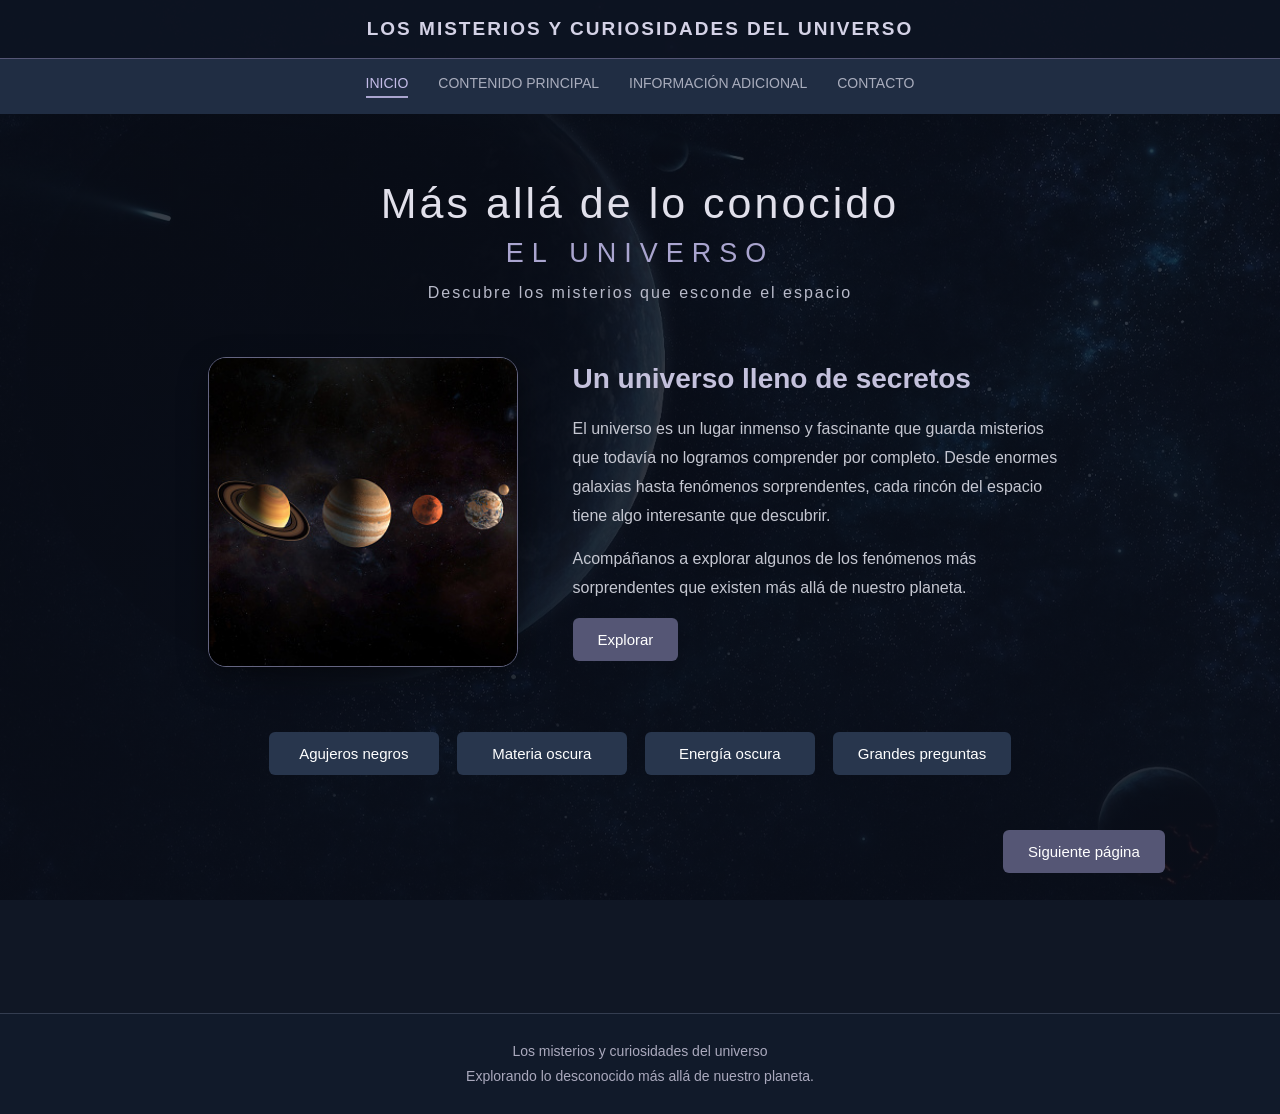
<file: index.html>
<!DOCTYPE html>
<html lang="es">

<head>
    <meta charset="UTF-8">
    <meta name="viewport" content="width=device-width, initial-scale=1.0">
    <title>Los misterios y curiosidades del universo</title>
    <link rel="stylesheet" href="codigoaaron.css">
</head>

<body>

    <header>
        <h2>LOS MISTERIOS Y CURIOSIDADES DEL UNIVERSO</h2>
    </header>

    <nav>
        <span id="nav1" class="activo">Inicio</span>
        <span id="nav2">Contenido principal</span>
        <span id="nav3">Información adicional</span>
        <span id="nav4">Contacto</span>
    </nav>

    <!-- PÁGINA 1: INICIO -->
    <section id="inicio" class="pagina activa">

        <div class="titulo">
            <h1>Más allá de lo conocido</h1>
            <h2>EL UNIVERSO</h2>
            <p>Descubre los misterios que esconde el espacio</p>
        </div>

        <div class="presentacion">
            <img src="img/planeta.jpg" alt="Planeta en el espacio">

            <div class="introduccion">
                <h2>Un universo lleno de secretos</h2>
                <p>
                    El universo es un lugar inmenso y fascinante que guarda
                    misterios que todavía no logramos comprender por completo.
                    Desde enormes galaxias hasta fenómenos sorprendentes,
                    cada rincón del espacio tiene algo interesante que descubrir.
                </p>
                <p>
                    Acompáñanos a explorar algunos de los fenómenos más
                    sorprendentes que existen más allá de nuestro planeta.
                </p>
                <button class="boton" onclick="cambiarPagina(2)">
                    Explorar
                </button>
            </div>
        </div>

        <div class="temas">
            <button class="boton tema" onclick="mostrarTema('agujeros')">
                Agujeros negros
            </button>

            <button class="boton tema" onclick="mostrarTema('materia')">
                Materia oscura
            </button>

            <button class="boton tema" onclick="mostrarTema('energia')">
                Energía oscura
            </button>

            <button class="boton tema" onclick="mostrarTema('preguntas')">
                Grandes preguntas
            </button>
        </div>

        <div id="agujeros" class="tema-info" hidden>
            <img src="img/agujero-negro.jpg" alt="Agujero negro">
            <div>
                <h2>Agujeros negros</h2>
                <p>
                    Son regiones del espacio donde la gravedad es tan intensa
                    que nada, ni siquiera la luz, puede escapar una vez que
                    cruza su límite llamado horizonte de sucesos.
                </p>
            </div>
        </div>

        <div id="materia" class="tema-info" hidden>
            <img src="img/materia-oscura.jpg" alt="Representación de materia oscura">
            <div>
                <h2>Materia oscura</h2>
                <p>
                    Es una forma de materia que no podemos observar directamente
                    porque no emite luz. Los científicos saben que existe por
                    sus efectos gravitacionales sobre las galaxias.
                </p>
            </div>
        </div>

        <div id="energia" class="tema-info" hidden>
            <img src="img/energia-oscura.jpg" alt="Representación de energía oscura">
            <div>
                <h2>Energía oscura</h2>
                <p>
                    Es el nombre que se le da al fenómeno relacionado con la
                    expansión acelerada del universo. Aunque todavía no se
                    conoce su verdadera naturaleza, es uno de los mayores
                    misterios de la ciencia.
                </p>
            </div>
        </div>

        <div id="preguntas" class="tema-info" hidden>
            <img src="img/galaxia.jpg" alt="Galaxia en el universo">
            <div>
                <h2>Grandes preguntas</h2>
                <p>
                    ¿Cómo comenzó el universo? ¿Qué hay más allá de lo que
                    podemos observar? ¿Estamos solos? Estas preguntas motivan
                    a los científicos a seguir investigando el espacio.
                </p>
            </div>
        </div>

        <div class="navegacion">
            <span></span>
            <button class="boton" onclick="cambiarPagina(2)">
                Siguiente página
            </button>
        </div>

    </section>


    <!-- PÁGINA 2: CONTENIDO PRINCIPAL -->
    <section id="misterios" class="pagina">

        <div class="subtitulo">
            <h1>Los grandes misterios del universo</h1>
            <p>Conoce tres fenómenos que siguen sorprendiendo a la ciencia.</p>
        </div>

        <div class="tarjetas">

            <details class="tarjeta">
                <summary>
                    <img src="img/agujero-negro.jpg" alt="Agujero negro">
                    <h2>Agujeros negros</h2>
                    <span>Descubrir más</span>
                </summary>

                <div class="informacion">
                    <p>
                        Los agujeros negros se forman cuando una gran cantidad
                        de materia queda concentrada en una región muy pequeña.
                    </p>
                    <p>
                        Su gravedad es tan fuerte que ni siquiera la luz puede
                        escapar de ellos. Por eso no podemos verlos directamente.
                    </p>
                    <p>
                        Los científicos los estudian observando cómo afectan
                        a las estrellas y al material que los rodea.
                    </p>
                </div>
            </details>

            <details class="tarjeta">
                <summary>
                    <img src="img/materia-oscura.jpg" alt="Materia oscura">
                    <h2>Materia oscura</h2>
                    <span>Descubrir más</span>
                </summary>

                <div class="informacion">
                    <p>
                        La materia oscura es invisible porque no refleja,
                        absorbe ni emite luz que podamos detectar.
                    </p>
                    <p>
                        Los científicos creen que está presente en grandes
                        cantidades en el universo debido a la fuerza
                        gravitacional que ejerce sobre las galaxias.
                    </p>
                    <p>
                        Aunque todavía no sabemos exactamente de qué está
                        formada, su estudio ayuda a comprender cómo funciona
                        el universo.
                    </p>
                </div>
            </details>

            <details class="tarjeta">
                <summary>
                    <img src="img/energia-oscura.jpg" alt="Energía oscura">
                    <h2>Energía oscura</h2>
                    <span>Descubrir más</span>
                </summary>

                <div class="informacion">
                    <p>
                        La energía oscura es un fenómeno relacionado con la
                        expansión acelerada del universo.
                    </p>
                    <p>
                        Los científicos todavía investigan qué es y cómo
                        funciona, ya que no se conoce su naturaleza exacta.
                    </p>
                    <p>
                        Su descubrimiento cambió la manera en que entendemos
                        la evolución del universo.
                    </p>
                </div>
            </details>

        </div>

        <div class="navegacion">
            <button class="boton" onclick="cambiarPagina(1)">
                Página anterior
            </button>

            <button class="boton" onclick="cambiarPagina(3)">
                Siguiente página
            </button>
        </div>

    </section>


    <!-- PÁGINA 3: INFORMACIÓN ADICIONAL -->
    <section id="curiosidades" class="pagina">

        <div class="subtitulo">
            <h1>Curiosidades del universo</h1>
            <p>Datos sorprendentes que quizá no conocías.</p>
        </div>

        <div class="contenido-curiosidades">

            <div class="texto-curiosidades">
                <h2>¿Sabías que...?</h2>

                <ul>
                    <li>El universo tiene aproximadamente 13 800 millones de años.</li>
                    <li>Existen miles de millones de galaxias.</li>
                    <li>La luz del Sol tarda aproximadamente 8 minutos y 20 segundos en llegar a la Tierra.</li>
                    <li>Existen estrellas mucho más grandes que nuestro Sol.</li>
                </ul>
            </div>

            <img src="img/galaxia.jpg" alt="Galaxia llena de estrellas">

        </div>

        <div class="preguntas">

            <h2>Preguntas que despiertan curiosidad</h2>

            <details class="pregunta">
                <summary>
                    ¿Por qué el espacio es oscuro si existen tantas estrellas?
                </summary>
                <p>
                    Porque el universo tiene una edad limitada y la luz de
                    muchos objetos todavía no ha llegado hasta nosotros.
                    Además, la expansión del universo estira la luz y puede
                    hacer que sea difícil de observar.
                </p>
            </details>

            <details class="pregunta">
                <summary>
                    ¿Qué pasaría si alguien se acercara a un agujero negro?
                </summary>
                <p>
                    Experimentaría efectos de gravedad muy intensos. También
                    el tiempo transcurriría de manera diferente en comparación
                    con alguien que estuviera lejos. Los efectos dependen de
                    la masa y las características del agujero negro.
                </p>
            </details>

            <details class="pregunta">
                <summary>
                    ¿Por qué los planetas no caen directamente al Sol?
                </summary>
                <p>
                    Porque la gravedad del Sol atrae a los planetas, mientras
                    que su movimiento hacia adelante hace que sigan una órbita
                    a su alrededor. Así se mantienen girando en el espacio.
                </p>
            </details>

        </div>

        <div class="dato">
            <img src="img/saturno.jpg" alt="Anillos de Saturno">

            <div>
                <h2>Un dato sorprendente sobre Saturno</h2>
                <p>
                    Saturno es famoso por sus impresionantes anillos, formados
                    principalmente por fragmentos de hielo y roca. Con el paso
                    del tiempo, parte de ese material cae hacia el planeta.
                    Por eso, sus anillos podrían desaparecer lentamente
                    en el futuro.
                </p>
            </div>
        </div>

        <div class="navegacion">
            <button class="boton" onclick="cambiarPagina(2)">
                Página anterior
            </button>

            <button class="boton" onclick="cambiarPagina(4)">
                Siguiente página
            </button>
        </div>

    </section>


    <!-- PÁGINA 4: CONTACTO -->
    <section id="contacto" class="pagina">

        <div class="subtitulo">
            <h1>Comparte tu opinión</h1>
            <p>
                Tu opinión también forma parte de este viaje por el universo.
            </p>
        </div>

        <div class="contacto-contenido">

            <form id="formulario">

                <label for="nombre">Nombre:</label>
                <input
                    type="text"
                    id="nombre"
                    placeholder="Escribe tu nombre"
                    required
                >

                <label for="tema">Tema de interés:</label>
                <input
                    type="text"
                    id="tema"
                    placeholder="¿Qué tema te gustó más?"
                    required
                >

                <label for="comentario">Comentario:</label>
                <textarea
                    id="comentario"
                    rows="5"
                    placeholder="Escribe tu comentario..."
                    required
                ></textarea>

                <button type="submit" class="boton">
                    Guardar comentario
                </button>

            </form>

            <img src="img/sistema-solar.jpg" alt="Sistema solar">

        </div>

        <!-- COMENTARIOS GUARDADOS -->
        <div class="comentarios">

            <h2>Comentarios de los visitantes</h2>

            <p class="descripcion-comentarios">
                Aquí aparecerán los comentarios guardados en este dispositivo
                y navegador.
            </p>

            <div id="lista-comentarios">
                <p class="sin-comentarios">
                    Todavía no hay comentarios.
                </p>
            </div>

        </div>

        <!-- INFORMACIÓN DEL AUTOR -->
        <div class="autor">

            <details>
                <summary>Conoce al creador de esta página</summary>

                <div class="informacion-autor">
                    <h3>Bruno Aaron Matilde Flores</h3>
                    <p>Correo: Bruno.flo@gmail.com</p>
                    <p>Teléfono: 123 4512</p>
                    <p>
                        Esta página fue creada para compartir información,
                        curiosidades y misterios sobre el universo.
                    </p>
                </div>

            </details>

        </div>

        <div class="navegacion">
            <button class="boton" onclick="cambiarPagina(3)">
                Página anterior
            </button>

            <span></span>
        </div>

    </section>


    <footer>
        <p>Los misterios y curiosidades del universo</p>
        <p>Explorando lo desconocido más allá de nuestro planeta.</p>
    </footer>


    <!-- FUNCIONES DE LA PÁGINA -->
    <script>

        // CAMBIAR ENTRE LAS CUATRO PÁGINAS
        function cambiarPagina(numero) {

            let paginas = document.querySelectorAll(".pagina");

            paginas.forEach(function(pagina) {
                pagina.classList.remove("activa");
            });

            let nombres = ["inicio", "misterios", "curiosidades", "contacto"];

            document.getElementById(nombres[numero - 1])
                .classList.add("activa");

            let botones = document.querySelectorAll("nav span");

            botones.forEach(function(boton) {
                boton.classList.remove("activo");
            });

            document.getElementById("nav" + numero)
                .classList.add("activo");

            window.scrollTo(0, 0);
        }


        // MOSTRAR INFORMACIÓN DE LOS TEMAS
        function mostrarTema(id) {

            let temas = document.querySelectorAll(".tema-info");

            temas.forEach(function(tema) {
                tema.hidden = true;
            });

            document.getElementById(id).hidden = false;
        }


        // MOSTRAR LOS COMENTARIOS GUARDADOS
        function mostrarComentarios() {

            let lista = document.getElementById("lista-comentarios");

            lista.innerHTML = "";

            let comentarios = JSON.parse(
                localStorage.getItem("comentariosUniverso") || "[]"
            );

            if (comentarios.length === 0) {

                let mensaje = document.createElement("p");
                mensaje.className = "sin-comentarios";
                mensaje.textContent = "Todavía no hay comentarios.";

                lista.appendChild(mensaje);

                return;
            }

            comentarios.forEach(function(dato) {

                let caja = document.createElement("div");
                caja.className = "comentario-visitante";

                let nombre = document.createElement("h3");
                nombre.textContent = dato.nombre;

                let tema = document.createElement("p");
                tema.className = "tema-visitante";
                tema.textContent = "Tema de interés: " + dato.tema;

                let comentario = document.createElement("p");
                comentario.textContent = dato.comentario;

                caja.appendChild(nombre);
                caja.appendChild(tema);
                caja.appendChild(comentario);

                lista.appendChild(caja);

            });
        }


        // GUARDAR LOS COMENTARIOS SIN CORREO NI BASE DE DATOS
        document.getElementById("formulario").addEventListener("submit", function(event) {

            event.preventDefault();

            let nombre = document.getElementById("nombre").value.trim();
            let tema = document.getElementById("tema").value.trim();
            let comentario = document.getElementById("comentario").value.trim();

            if (nombre === "" || tema === "" || comentario === "") {
                alert("Completa todos los campos.");
                return;
            }

            let comentarios = JSON.parse(
                localStorage.getItem("comentariosUniverso") || "[]"
            );

            comentarios.push({
                nombre: nombre,
                tema: tema,
                comentario: comentario
            });

            localStorage.setItem(
                "comentariosUniverso",
                JSON.stringify(comentarios)
            );

            mostrarComentarios();

            document.getElementById("formulario").reset();

            alert("¡Tu comentario se guardó correctamente!");

        });


        // CARGAR LOS COMENTARIOS AL ABRIR LA PÁGINA
        mostrarComentarios();

    </script>

</body>
</html>
</file>
<file: codigoaaron.css>
/* DISEÑO GENERAL */

* {
    margin: 0;
    padding: 0;
    box-sizing: border-box;
    scroll-behavior: smooth;
}

body {
    font-family: Arial, Helvetica, sans-serif;
    background-color: #101725;
    background-image: linear-gradient(rgba(10,15,27,.78), rgba(10,15,27,.88)), url("img/fondo-espacio.jpg");
    background-size: cover;
    background-position: center;
    background-attachment: fixed;
    color: #eeeeF4;
}


/* ENCABEZADO */

header {
    background-color: rgba(13,20,34,.95);
    text-align: center;
    border-bottom: 1px solid #555675;
}

header h2 {
    padding: 18px;
    font-size: 19px;
    letter-spacing: 2px;
    color: #d4d2e6;
}


/* MENÚ */

nav {
    background-color: #202d43;
    padding: 16px;
    display: flex;
    justify-content: center;
    flex-wrap: wrap;
    gap: 30px;
}

nav span {
    color: #a9adbd;
    font-size: 14px;
    text-transform: uppercase;
    transition: .3s;
}

nav span.activo {
    color: #c3bce8;
    border-bottom: 2px solid #aaa5cf;
    padding-bottom: 5px;
}


/* PÁGINAS */

.pagina {
    display: none;
    min-height: 100vh;
    padding: 65px 9%;
    position: relative;
    border-bottom: 1px solid #343d50;
}

.pagina.activa {
    display: block;
}


/* TÍTULOS */

.titulo {
    text-align: center;
    margin-bottom: 55px;
}

.titulo h1 {
    font-size: 43px;
    font-weight: normal;
    letter-spacing: 3px;
    color: #e1e0eb;
}

.titulo h2 {
    font-size: 27px;
    font-weight: normal;
    letter-spacing: 8px;
    margin-top: 10px;
    color: #aaa5cf;
}

.titulo p {
    margin-top: 15px;
    color: #b8bac9;
    letter-spacing: 2px;
}


/* PRESENTACIÓN */

.presentacion {
    display: flex;
    justify-content: center;
    align-items: center;
    gap: 55px;
    max-width: 1000px;
    margin: auto;
}

.presentacion img {
    width: 310px;
    height: 310px;
    object-fit: cover;
    border-radius: 18px;
    border: 1px solid #646581;
    box-shadow: 0 10px 30px rgba(0,0,0,.4);
}

.introduccion {
    max-width: 500px;
}

.introduccion h2 {
    font-size: 28px;
    margin-bottom: 20px;
    color: #c4c1dc;
}

.introduccion p {
    color: #c5c7d1;
    line-height: 1.8;
    margin-bottom: 15px;
    font-size: 16px;
}


/* BOTONES */

.boton {
    display: inline-block;
    background-color: #555675;
    color: white;
    text-decoration: none;
    border: none;
    padding: 13px 25px;
    border-radius: 6px;
    cursor: pointer;
    font-size: 15px;
    transition: .3s;
    text-align: center;
}

.boton:hover {
    background-color: #77749b;
    transform: translateY(-3px);
}


/* TEMAS DE INICIO */

.temas {
    display: flex;
    justify-content: center;
    flex-wrap: wrap;
    gap: 18px;
    margin-top: 65px;
}

.tema {
    background-color: #28364d;
    min-width: 170px;
}

.tema:hover {
    background-color: #555675;
}

.tema-info {
    max-width: 900px;
    margin: 40px auto 20px;
    display: flex;
    align-items: center;
    gap: 30px;
    padding: 25px;
    background-color: rgba(28,38,56,.96);
    border: 1px solid #646581;
    border-radius: 12px;
    animation: aparecer .4s ease;
}

.tema-info[hidden] {
    display: none;
}

.tema-info img {
    width: 230px;
    height: 190px;
    object-fit: cover;
    border-radius: 10px;
}

.tema-info h2 {
    color: #c8c5df;
    margin-bottom: 15px;
    font-size: 25px;
}

.tema-info p {
    color: #c9cbd4;
    line-height: 1.8;
    margin-bottom: 12px;
}

@keyframes aparecer {
    from {
        opacity: 0;
        transform: translateY(15px);
    }

    to {
        opacity: 1;
        transform: translateY(0);
    }
}


/* NAVEGACIÓN ENTRE PÁGINAS */

.navegacion {
    display: flex;
    justify-content: space-between;
    align-items: center;
    margin-top: 55px;
    padding-bottom: 15px;
}


/* SUBTÍTULOS */

.subtitulo {
    text-align: center;
    margin-bottom: 55px;
}

.subtitulo h1 {
    font-size: 34px;
    font-weight: normal;
    letter-spacing: 2px;
    color: #d7d5e7;
}

.subtitulo p {
    color: #b8bac9;
    margin-top: 15px;
    font-size: 16px;
}


/* TARJETAS DE MISTERIOS */

.tarjetas {
    display: grid;
    grid-template-columns: repeat(3,1fr);
    gap: 28px;
    max-width: 1100px;
    margin: auto;
}

.tarjeta {
    background-color: rgba(15,22,36,.91);
    border: 1px solid #444c61;
    border-radius: 15px;
    overflow: hidden;
    transition: .3s;
}

.tarjeta:hover {
    border-color: #8b87ae;
    transform: translateY(-5px);
}

.tarjeta summary {
    list-style: none;
    cursor: pointer;
    text-align: center;
}

.tarjeta summary::-webkit-details-marker {
    display: none;
}

.tarjeta summary img {
    width: 100%;
    height: 190px;
    object-fit: cover;
}

.tarjeta summary h2 {
    color: #d0cde3;
    font-size: 21px;
    margin: 20px 10px;
}

.tarjeta summary span {
    display: inline-block;
    background-color: #303d53;
    color: #e3e2eb;
    padding: 10px 20px;
    border-radius: 5px;
    margin-bottom: 20px;
}

.informacion {
    padding: 20px;
    background-color: rgba(38,48,68,.8);
}

.informacion p {
    color: #d0d1da;
    line-height: 1.7;
    margin-bottom: 12px;
    font-size: 14px;
}


/* CURIOSIDADES */

.contenido-curiosidades {
    display: flex;
    align-items: center;
    justify-content: center;
    gap: 40px;
    max-width: 1050px;
    margin: auto;
}

.texto-curiosidades {
    flex: 1;
}

.texto-curiosidades h2 {
    color: #c8c5df;
    font-size: 23px;
    margin-bottom: 15px;
}

.texto-curiosidades p,
.texto-curiosidades li {
    color: #c8cad3;
    font-size: 15px;
    line-height: 1.8;
    margin-bottom: 13px;
}

.texto-curiosidades ul {
    padding-left: 25px;
    margin: 15px 0 30px;
}

.contenido-curiosidades img {
    width: 350px;
    height: 280px;
    object-fit: cover;
    border-radius: 15px;
    border: 1px solid #66647f;
}


/* PREGUNTAS */

.preguntas {
    max-width: 950px;
    margin: 45px auto;
}

.pregunta {
    background-color: rgba(30,42,61,.9);
    border: 1px solid #50566d;
    border-radius: 8px;
    margin-bottom: 15px;
    padding: 20px;
}

.pregunta summary {
    color: #d8d6e8;
    cursor: pointer;
    font-size: 17px;
}

.pregunta p {
    color: #c7c9d2;
    line-height: 1.7;
    margin-top: 15px;
}


/* DATO SOBRE SATURNO */

.dato {
    max-width: 900px;
    margin: 45px auto;
    display: flex;
    align-items: center;
    gap: 30px;
    background-color: rgba(28,38,56,.9);
    padding: 20px;
    border-radius: 12px;
}

.dato img {
    width: 190px;
    height: 140px;
    object-fit: cover;
    border-radius: 8px;
}

.dato h2 {
    color: #c8c5df;
    margin-bottom: 12px;
}

.dato p {
    color: #c9cbd4;
    line-height: 1.7;
}


/* FORMULARIO DE CONTACTO */

.contacto-contenido {
    display: flex;
    justify-content: center;
    align-items: center;
    gap: 60px;
    max-width: 1000px;
    margin: auto;
}

form {
    width: 50%;
    display: flex;
    flex-direction: column;
}

form label {
    color: #d5d3e5;
    margin: 15px 0 8px;
}

form input,
form textarea {
    background-color: rgba(20,28,43,.95);
    border: 1px solid #555b70;
    border-radius: 6px;
    padding: 14px;
    color: white;
    font-family: Arial, sans-serif;
    font-size: 14px;
    outline: none;
}

form input:focus,
form textarea:focus {
    border-color: #9b97bd;
}

form textarea {
    resize: vertical;
}

form button {
    margin-top: 25px;
    font-family: Arial, sans-serif;
}

.contacto-contenido img {
    width: 370px;
    max-width: 45%;
    border-radius: 15px;
}


/* COMENTARIOS DE LOS VISITANTES */

.comentarios {
    max-width: 900px;
    margin: 50px auto;
    padding: 25px;
    background-color: rgba(28,38,56,.95);
    border: 1px solid #555b70;
    border-radius: 12px;
}

.comentarios h2 {
    color: #d5d1e9;
    text-align: center;
    margin-bottom: 12px;
    font-size: 25px;
}

.descripcion-comentarios {
    color: #bfc1ce;
    text-align: center;
    margin-bottom: 25px;
    line-height: 1.6;
}

.sin-comentarios {
    color: #bfc1ce;
    text-align: center;
    padding: 20px;
}

.comentario-visitante {
    background-color: rgba(15,22,36,.9);
    border: 1px solid #50566d;
    border-radius: 8px;
    padding: 20px;
    margin-bottom: 15px;
    overflow-wrap: anywhere;
}

.comentario-visitante h3 {
    color: #d5d1e9;
    margin-bottom: 10px;
    font-size: 19px;
}

.comentario-visitante p {
    color: #c9cbd4;
    line-height: 1.7;
    margin-top: 8px;
}

.comentario-visitante .tema-visitante {
    color: #aaa5cf;
    font-size: 14px;
}


/* INFORMACIÓN DEL AUTOR */

.autor {
    max-width: 650px;
    margin: 55px auto 60px;
}

.autor details {
    background-color: rgba(37,49,69,.95);
    border: 1px solid #555b70;
    border-radius: 8px;
    padding: 20px;
}

.autor summary {
    color: #e0deeb;
    cursor: pointer;
    text-align: center;
    font-size: 17px;
}

.informacion-autor {
    margin-top: 20px;
    text-align: center;
    color: #c9cad5;
    line-height: 1.9;
}

.informacion-autor h3 {
    color: #d5d1e9;
    margin-bottom: 12px;
}


/* PIE DE PÁGINA */

footer {
    background-color: #111a2a;
    text-align: center;
    padding: 25px;
    color: #aaa9bd;
    line-height: 1.8;
    font-size: 14px;
}


/* ADAPTACIÓN PARA CELULARES Y TABLETAS */

@media (max-width: 800px) {

    .pagina {
        padding: 45px 6%;
        padding-bottom: 35px;
    }

    .titulo h1 {
        font-size: 30px;
    }

    .titulo h2 {
        font-size: 22px;
        letter-spacing: 5px;
    }

    .presentacion {
        flex-direction: column;
        text-align: center;
        gap: 30px;
    }

    .presentacion img {
        width: 250px;
        height: 250px;
    }

    .temas {
        margin-top: 40px;
    }

    .tema {
        width: 100%;
    }

    .tema-info {
        flex-direction: column;
        text-align: center;
    }

    .tema-info img {
        width: 100%;
        max-width: 300px;
    }

    .tarjetas {
        grid-template-columns: 1fr;
    }

    .contenido-curiosidades {
        flex-direction: column;
    }

    .contenido-curiosidades img {
        width: 100%;
        max-width: 400px;
    }

    .dato {
        flex-direction: column;
        text-align: center;
    }

    .dato img {
        width: 100%;
        max-width: 300px;
    }

    .contacto-contenido {
        flex-direction: column;
        gap: 35px;
    }

    form {
        width: 100%;
    }

    .contacto-contenido img {
        width: 100%;
        max-width: 350px;
    }

    nav {
        gap: 15px;
    }

    nav span {
        font-size: 11px;
    }

    .navegacion {
        gap: 15px;
    }

    .boton {
        padding: 12px 17px;
        font-size: 14px;
    }

    .comentarios {
        padding: 18px;
    }

}
</file>
